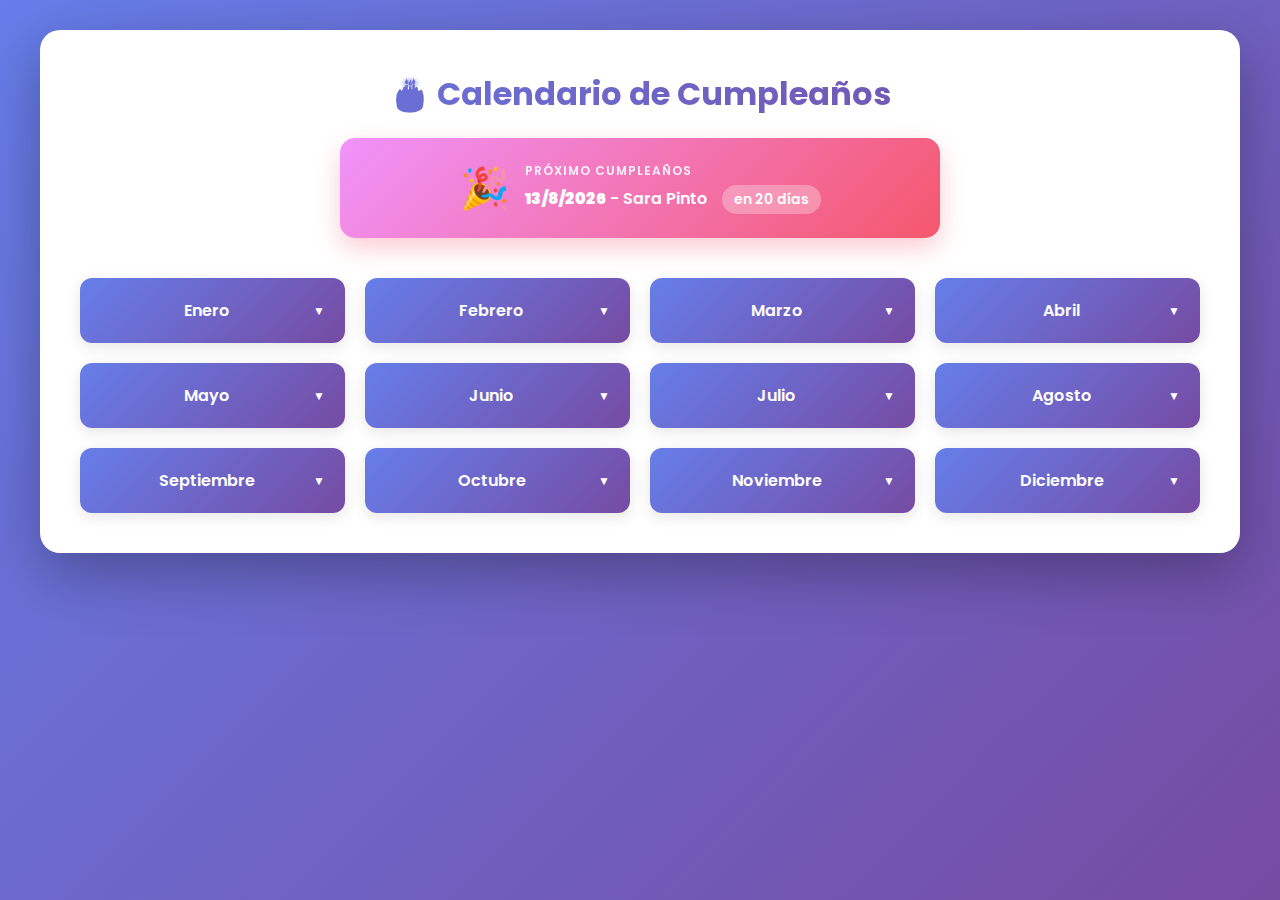
<file: index.html>
<!DOCTYPE html>
<html lang="es">

<head>
    <meta charset="UTF-8">
    <meta name="viewport" content="width=device-width, initial-scale=1.0">
    <title>Calendario de Cumpleaños</title>
    <link rel="stylesheet" href="cumple.css">
</head>

<body>
    <div class="container">
        <div class="header">
            <h1>🎂 Calendario de Cumpleaños</h1>
            <!-- Este contenedor se actualizará automáticamente con JavaScript -->
            <div class="next-birthday" id="nextBirthday">
                <div class="next-birthday-icon">🎉</div>
                <div class="next-birthday-info">
                    <p class="next-birthday-label">Próximo Cumpleaños</p>
                    <p class="next-birthday-details" id="nextBirthdayDetails">Cargando...</p>
                </div>
            </div>
        </div>

        <div class="months-grid">
            <!-- ENERO -->
            <div class="month-box">
                <div class="month-header" onclick="toggleMonth(this)">
                    <span class="month-name">enero</span>
                    <span class="arrow">▼</span>
                </div>
                <div class="month-content">
                    <!-- AÑADIR CUMPLEAÑOS AQUÍ: Format: data-date="MM-DD" -->
                    <div class="birthday-item" data-date="01-15">
                        <div class="birthday-icon">🎈</div>
                        <div class="birthday-info">
                            <span class="name">Juan Pérez</span>
                            <span class="date">15 de enero</span>
                        </div>
                    </div>
                    <div class="birthday-item" data-date="01-23">
                        <div class="birthday-icon">🎈</div>
                        <div class="birthday-info">
                            <span class="name">María García</span>
                            <span class="date">23 de enero</span>
                        </div>
                    </div>
                    <div class="birthday-item" data-date="01-23">
                        <div class="birthday-icon">🎈</div>
                        <div class="birthday-info">
                            <span class="name">María García</span>
                            <span class="date">23 de enero</span>
                        </div>
                    </div>
                    <div class="birthday-item" data-date="01-23">
                        <div class="birthday-icon">🎈</div>
                        <div class="birthday-info">
                            <span class="name">María García</span>
                            <span class="date">23 de enero</span>
                        </div>
                    </div>
                    <div class="birthday-item" data-date="01-23">
                        <div class="birthday-icon">🎈</div>
                        <div class="birthday-info">
                            <span class="name">María García</span>
                            <span class="date">23 de enero</span>
                        </div>
                    </div>
                    <div class="birthday-item" data-date="01-23">
                        <div class="birthday-icon">🎈</div>
                        <div class="birthday-info">
                            <span class="name">María García</span>
                            <span class="date">23 de enero</span>
                        </div>
                    </div>
                    <div class="birthday-item" data-date="01-23">
                        <div class="birthday-icon">🎈</div>
                        <div class="birthday-info">
                            <span class="name">María García</span>
                            <span class="date">23 de enero</span>
                        </div>
                    </div>
                    <div class="birthday-item" data-date="01-23">
                        <div class="birthday-icon">🎈</div>
                        <div class="birthday-info">
                            <span class="name">María García</span>
                            <span class="date">23 de enero</span>
                        </div>
                    </div>
                    <div class="birthday-item" data-date="01-23">
                        <div class="birthday-icon">🎈</div>
                        <div class="birthday-info">
                            <span class="name">María García</span>
                            <span class="date">23 de enero</span>
                        </div>
                    </div>
                    <div class="birthday-item" data-date="01-23">
                        <div class="birthday-icon">🎈</div>
                        <div class="birthday-info">
                            <span class="name">María García</span>
                            <span class="date">23 de enero</span>
                        </div>
                    </div>
                    <div class="birthday-item" data-date="01-23">
                        <div class="birthday-icon">🎈</div>
                        <div class="birthday-info">
                            <span class="name">María García</span>
                            <span class="date">23 de enero</span>
                        </div>
                    </div>
                    <div class="birthday-item" data-date="01-23">
                        <div class="birthday-icon">🎈</div>
                        <div class="birthday-info">
                            <span class="name">María García</span>
                            <span class="date">23 de enero</span>
                        </div>
                    </div>

                </div>
            </div>

            <!-- FEBRERO -->
            <div class="month-box">
                <div class="month-header" onclick="toggleMonth(this)">
                    <span class="month-name">febrero</span>
                    <span class="arrow">▼</span>
                </div>
                <div class="month-content">
                    <!-- IMPORTANTE: Añade data-date="MM-DD" para que funcione el contador -->
                    <div class="birthday-item" data-date="02-05">
                        <div class="birthday-icon">🎈</div>
                        <div class="birthday-info">
                            <span class="name">Carlos López</span>
                            <span class="date">5 de febrero</span>
                        </div>
                    </div>
                    <div class="birthday-item" data-date="02-14">
                        <div class="birthday-icon">🎈</div>
                        <div class="birthday-info">
                            <span class="name">Ana Valentina</span>
                            <span class="date">14 de febrero</span>
                        </div>
                    </div>
                </div>
            </div>

            <!-- MARZO -->
            <div class="month-box">
                <div class="month-header" onclick="toggleMonth(this)">
                    <span class="month-name">marzo</span>
                    <span class="arrow">▼</span>
                </div>
                <div class="month-content">
                    <div class="birthday-item" data-date="03-12">
                        <div class="birthday-icon">🎈</div>
                        <div class="birthday-info">
                            <span class="name">Ana Martínez</span>
                            <span class="date">12 de marzo</span>
                        </div>
                    </div>
                </div>
            </div>

            <!-- ABRIL -->
            <div class="month-box">
                <div class="month-header" onclick="toggleMonth(this)">
                    <span class="month-name">abril</span>
                    <span class="arrow">▼</span>
                </div>
                <div class="month-content">
                    <!-- AÑADIR CUMPLEAÑOS DE ABRIL AQUÍ -->
                </div>
            </div>

            <!-- MAYO -->
            <div class="month-box">
                <div class="month-header" onclick="toggleMonth(this)">
                    <span class="month-name">mayo</span>
                    <span class="arrow">▼</span>
                </div>
                <div class="month-content">
                    <!-- AÑADIR CUMPLEAÑOS DE MAYO AQUÍ -->
                </div>
            </div>

            <!-- JUNIO -->
            <div class="month-box">
                <div class="month-header" onclick="toggleMonth(this)">
                    <span class="month-name">junio</span>
                    <span class="arrow">▼</span>
                </div>
                <div class="month-content">
                    <!-- AÑADIR CUMPLEAÑOS DE JUNIO AQUÍ -->
                </div>
            </div>

            <!-- JULIO -->
            <div class="month-box">
                <div class="month-header" onclick="toggleMonth(this)">
                    <span class="month-name">julio</span>
                    <span class="arrow">▼</span>
                </div>
                <div class="month-content">
                    <!-- AÑADIR CUMPLEAÑOS DE JULIO AQUÍ -->
                </div>
            </div>

            <!-- AGOSTO -->
            <div class="month-box">
                <div class="month-header" onclick="toggleMonth(this)">
                    <span class="month-name">agosto</span>
                    <span class="arrow">▼</span>
                </div>
                <div class="month-content">
                    <!-- AÑADIR CUMPLEAÑOS DE AGOSTO AQUÍ -->
                    <div class="birthday-item" data-date="08-13">
                        <div class="birthday-icon">💙</div>
                        <div class="birthday-info">
                            <span class="name">Sara Pinto</span>
                            <span class="date">13 de agosto</span>
                        </div>
                    </div>
                </div>
            </div>

            <!-- SEPTIEMBRE -->
            <div class="month-box">
                <div class="month-header" onclick="toggleMonth(this)">
                    <span class="month-name">septiembre</span>
                    <span class="arrow">▼</span>
                </div>
                <div class="month-content">
                    <!-- AÑADIR CUMPLEAÑOS DE SEPTIEMBRE AQUÍ -->
                </div>
            </div>

            <!-- OCTUBRE -->
            <div class="month-box">
                <div class="month-header" onclick="toggleMonth(this)">
                    <span class="month-name">octubre</span>
                    <span class="arrow">▼</span>
                </div>
                <div class="month-content">
                    <!-- AÑADIR CUMPLEAÑOS DE OCTUBRE AQUÍ -->
                </div>
            </div>

            <!-- NOVIEMBRE -->
            <div class="month-box">
                <div class="month-header" onclick="toggleMonth(this)">
                    <span class="month-name">noviembre</span>
                    <span class="arrow">▼</span>
                </div>
                <div class="month-content">
                    <!-- AÑADIR CUMPLEAÑOS DE NOVIEMBRE AQUÍ -->
                </div>
            </div>

            <!-- DICIEMBRE -->
            <div class="month-box">
                <div class="month-header" onclick="toggleMonth(this)">
                    <span class="month-name">diciembre</span>
                    <span class="arrow">▼</span>
                </div>
                <div class="month-content">



                    <div class="birthday-item" data-date="12-25">
                        <div class="birthday-icon">🎈</div>
                        <div class="birthday-info">
                            <span class="name">Jesús Navidad</span>
                            <span class="date">25 de diciembre</span>
                        </div>
                    </div>


                </div>
            </div>
        </div>
    </div>

    <script>
        // ==================== FUNCIÓN PARA ABRIR Y CERRAR MESES ====================
        function toggleMonth(element) {
            const content = element.nextElementSibling;
            const arrow = element.querySelector('.arrow');
            const allContents = document.querySelectorAll('.month-content');
            const allArrows = document.querySelectorAll('.arrow');

            // Cerrar todos los demás meses
            allContents.forEach((item, index) => {
                if (item !== content) {
                    item.classList.remove('active');
                    allArrows[index].classList.remove('rotate');
                }
            });

            // Abrir o cerrar el mes seleccionado
            content.classList.toggle('active');
            arrow.classList.toggle('rotate');
        }

        // ==================== CALCULAR PRÓXIMO CUMPLEAÑOS ====================
        function calculateNextBirthday() {
            const today = new Date();
            const currentYear = today.getFullYear();

            // Obtener todos los cumpleaños
            const allBirthdays = document.querySelectorAll('.birthday-item[data-date]');
            let nextBirthday = null;
            let minDays = Infinity;

            allBirthdays.forEach(item => {
                const dateStr = item.getAttribute('data-date'); // Format: "MM-DD"
                const [month, day] = dateStr.split('-').map(num => parseInt(num));

                // Crear fecha del cumpleaños este año (a las 00:00:00)
                let birthdayThisYear = new Date(currentYear, month - 1, day);

                // Normalizar la fecha de hoy a las 00:00:00 para comparación correcta
                let todayNormalized = new Date(today.getFullYear(), today.getMonth(), today.getDate());

                // Si ya pasó este año (sin contar hoy), calcular para el próximo año
                if (birthdayThisYear < todayNormalized) {
                    birthdayThisYear = new Date(currentYear + 1, month - 1, day);
                }

                // Calcular días restantes
                const diffTime = birthdayThisYear - todayNormalized;
                const diffDays = Math.floor(diffTime / (1000 * 60 * 60 * 24));

                // Guardar el más cercano
                if (diffDays < minDays) {
                    minDays = diffDays;
                    nextBirthday = {
                        name: item.querySelector('.name').textContent,
                        date: item.querySelector('.date').textContent,
                        days: diffDays,
                        fullDate: birthdayThisYear
                    };
                }
            });

            // Actualizar la información en el HTML
            if (nextBirthday) {
                const day = nextBirthday.fullDate.getDate();
                const month = nextBirthday.fullDate.getMonth() + 1;
                const year = nextBirthday.fullDate.getFullYear();

                const daysText = nextBirthday.days === 0 ? '¡HOY!' :
                    nextBirthday.days === 1 ? 'mañana' :
                        `en ${nextBirthday.days} días`;

                document.getElementById('nextBirthdayDetails').innerHTML =
                    `<strong>${day}/${month}/${year}</strong> - ${nextBirthday.name} <span class="days-remaining">${daysText}</span>`;
            } else {
                document.getElementById('nextBirthdayDetails').textContent =
                    'No hay cumpleaños registrados';
            }
        }

        // EJECUTAR AL CARGAR LA PÁGINA
        window.addEventListener('load', calculateNextBirthday);

        // ACTUALIZAR CADA DÍA (opcional)
        setInterval(calculateNextBirthday, 1000 * 60 * 60 * 24);
    </script>
</body>

</html>
</file>
<file: cumple.css>
/* ==================== IMPORTAR FUENTE MODERNA ==================== */
@import url('https://fonts.googleapis.com/css2?family=Poppins:wght@400;600;700&display=swap');

/* ==================== ESTILOS GENERALES ==================== */
* {
    margin: 0;
    padding: 0;
    box-sizing: border-box;
}

body {
    font-family: 'Poppins', sans-serif;
    background: linear-gradient(135deg, #667eea 0%, #764ba2 100%);
    min-height: 100vh;
    padding: 30px 20px;
}

/* ==================== CONTENEDOR PRINCIPAL ==================== */
.container {
    max-width: 1200px;
    min-height: 500px;
    margin: 0 auto;
    background: white;
    border-radius: 20px;
    box-shadow: 0 20px 60px rgba(0, 0, 0, 0.3);
    padding: 40px;
    animation: fadeIn 0.6s ease;
}

@keyframes fadeIn {
    from {
        opacity: 0;
        transform: translateY(20px);
    }
    to {
        opacity: 1;
        transform: translateY(0);
    }
}

/* ==================== ENCABEZADO ==================== */
.header {
    text-align: center;
    margin-bottom: 40px;
}

h1 {
    font-size: 32px;
    font-weight: 700;
    background: linear-gradient(135deg, #667eea 0%, #764ba2 100%);
    -webkit-background-clip: text;
    -webkit-text-fill-color: transparent;
    background-clip: text;
    margin-bottom: 20px;
}

/* ==================== PRÓXIMO CUMPLEAÑOS ==================== */
.next-birthday {
    display: flex;
    align-items: center;
    justify-content: center;
    gap: 15px;
    background: linear-gradient(135deg, #f093fb 0%, #f5576c 100%);
    padding: 20px 30px;
    border-radius: 15px;
    color: white;
    box-shadow: 0 10px 25px rgba(245, 87, 108, 0.3);
    max-width: 600px;
    margin: 0 auto;
}

.next-birthday-icon {
    font-size: 40px;
    animation: bounce 2s infinite;
}

@keyframes bounce {
    0%, 100% { transform: translateY(0); }
    50% { transform: translateY(-10px); }
}

.next-birthday-info {
    text-align: left;
}

.next-birthday-label {
    font-size: 12px;
    font-weight: 600;
    text-transform: uppercase;
    letter-spacing: 1px;
    opacity: 0.9;
    margin-bottom: 5px;
}

.next-birthday-details {
    font-size: 16px;
    font-weight: 600;
}

.days-remaining {
    background: rgba(255, 255, 255, 0.3);
    padding: 4px 12px;
    border-radius: 20px;
    font-size: 14px;
    margin-left: 10px;
    display: inline-block;
}

/* ==================== GRID DE MESES ==================== */
.months-grid {
    display: grid;
    grid-template-columns: repeat(4, 1fr);
    gap: 20px;
}

/* ==================== CAJAS DE MESES ==================== */
.month-box {
    background: white;
    border-radius: 12px;
    overflow: hidden;
    box-shadow: 0 4px 15px rgba(0, 0, 0, 0.1);
    transition: all 0.3s ease;
}

.month-box:hover {
    transform: translateY(-5px);
    box-shadow: 0 8px 25px rgba(0, 0, 0, 0.15);
}

.month-header {
    padding: 20px;
    text-align: center;
    background: linear-gradient(135deg, #667eea 0%, #764ba2 100%);
    color: white;
    font-weight: 600;
    text-transform: capitalize;
    font-size: 16px;
    cursor: pointer;
    user-select: none;
    display: flex;
    justify-content: space-between;
    align-items: center;
    transition: all 0.3s ease;
}

.month-header:hover {
    background: linear-gradient(135deg, #764ba2 0%, #667eea 100%);
}

.month-name {
    flex: 1;
}

.arrow {
    font-size: 12px;
    transition: transform 0.3s ease;
}

.arrow.rotate {
    transform: rotate(180deg);
}

/* ==================== CONTENIDO DESPLEGABLE ==================== */
.month-content {
    max-height: 0;
    overflow: hidden;
    transition: max-height 0.4s ease, padding 0.4s ease;
    background: linear-gradient(to bottom, #f8f9ff, #ffffff);
}

.month-content.active {
    max-height: 200px;
    padding: 10px;  /* Cambiar de "10px 0" a "10px" */
    overflow-y: auto;
    display: flex;
    flex-wrap: wrap;  /* Permitir que los items se envuelvan */
    gap: 10px;  /* Espacio entre items */
}

/* ==================== ESTILO DEL SCROLL ==================== */
.month-content::-webkit-scrollbar {
    width: 6px;
}

.month-content::-webkit-scrollbar-track {
    background: #f1f1f1;
    border-radius: 10px;
}

.month-content::-webkit-scrollbar-thumb {
    background: linear-gradient(135deg, #667eea 0%, #764ba2 100%);
    border-radius: 10px;
}

.month-content::-webkit-scrollbar-thumb:hover {
    background: linear-gradient(135deg, #764ba2 0%, #667eea 100%);
}

/* ==================== ITEMS DE CUMPLEAÑOS ==================== */
.birthday-item {
    display: inline-flex;  /* Cambiar de flex a inline-flex */
    align-items: center;
    gap: 10px;
    padding: 12px 15px;
    transition: all 0.3s ease;
    cursor: pointer;
    width: calc(50% - 10px);  /* Dos columnas con espacio */
    vertical-align: top;
    box-sizing: border-box;
}

.birthday-item:hover {
    background: rgba(102, 126, 234, 0.1);
    transform: translateX(5px);
}

.birthday-icon {
    font-size: 24px;
    animation: float 3s ease-in-out infinite;
}

@keyframes float {
    0%, 100% { transform: translateY(0); }
    50% { transform: translateY(-5px); }
}

.birthday-info {
    display: flex;
    flex-direction: column;
    gap: 4px;
}

.birthday-item .name {
    font-weight: 600;
    color: #333;
    font-size: 14px;  /* Un poco más pequeño */
}

.birthday-item .date {
    color: #888;
    font-size: 12px;  /* Un poco más pequeño */
}

/* ==================== RESPONSIVE ==================== */

/* Tablets grandes y pantallas medianas */
@media (max-width: 1024px) {
    .container {
        padding: 30px;
        min-height: auto;
    }
    
    .months-grid {
        grid-template-columns: repeat(3, 1fr);
        gap: 15px;
    }
}

/* Tablets pequeñas */
@media (max-width: 768px) {
    body {
        padding: 20px 15px;
    }
    
    .container {
        padding: 25px;
        border-radius: 15px;
    }
    
    h1 {
        font-size: 26px;
        margin-bottom: 15px;
    }
    
    .header {
        margin-bottom: 30px;
    }
    
    .next-birthday {
        padding: 15px 20px;
        max-width: 100%;
    }
    
    .next-birthday-icon {
        font-size: 35px;
    }
    
    .next-birthday-details {
        font-size: 14px;
    }
    
    .months-grid {
        grid-template-columns: repeat(2, 1fr);
        gap: 15px;
    }
    
    .month-header {
        padding: 15px;
        font-size: 15px;
    }
    
    .birthday-item {
        width: 100%;  /* Una sola columna en tablets */
    }
}

/* Móviles grandes (landscape) */
@media (max-width: 640px) {
    .months-grid {
        grid-template-columns: repeat(2, 1fr);
        gap: 12px;
    }
    
    .month-content.active {
        max-height: 250px;
    }
}

/* Móviles medianos y pequeños */
@media (max-width: 480px) {
    body {
        padding: 15px 10px;
    }
    
    .container {
        padding: 20px 15px;
        border-radius: 12px;
    }
    
    h1 {
        font-size: 22px;
        margin-bottom: 12px;
    }
    
    .header {
        margin-bottom: 25px;
    }
    
    .next-birthday {
        flex-direction: column;
        text-align: center;
        padding: 15px;
        gap: 10px;
    }
    
    .next-birthday-icon {
        font-size: 30px;
    }
    
    .next-birthday-info {
        text-align: center;
    }
    
    .next-birthday-label {
        font-size: 11px;
    }
    
    .next-birthday-details {
        font-size: 13px;
    }
    
    .days-remaining {
        display: block;
        margin: 8px auto 0;
        width: fit-content;
    }
    
    .months-grid {
        grid-template-columns: 1fr;  /* Una sola columna en móviles */
        gap: 12px;
    }
    
    .month-header {
        padding: 12px 15px;
        font-size: 14px;
    }
    
    .month-content.active {
        max-height: 300px;
        padding: 8px;
        gap: 8px;
    }
    
    .birthday-item {
        width: 100%;
        padding: 10px 12px;
        gap: 8px;
    }
    
    .birthday-icon {
        font-size: 20px;
    }
    
    .birthday-item .name {
        font-size: 13px;
    }
    
    .birthday-item .date {
        font-size: 11px;
    }
}

/* Móviles muy pequeños */
@media (max-width: 360px) {
    h1 {
        font-size: 20px;
    }
    
    .container {
        padding: 15px 10px;
    }
    
    .next-birthday {
        padding: 12px;
    }
    
    .next-birthday-details {
        font-size: 12px;
    }
    
    .month-header {
        padding: 10px 12px;
        font-size: 13px;
    }
    
    .birthday-item {
        padding: 8px 10px;
    }
}

/* ==================== SCROLL SUAVE ==================== */
html {
    scroll-behavior: smooth;
}

/* ==================== ANIMACIÓN DE ENTRADA PARA ITEMS ==================== */
.birthday-item {
    animation: slideIn 0.5s ease forwards;
    opacity: 0;
}

.month-content.active .birthday-item:nth-child(1) { animation-delay: 0.1s; }
.month-content.active .birthday-item:nth-child(2) { animation-delay: 0.2s; }
.month-content.active .birthday-item:nth-child(3) { animation-delay: 0.3s; }
.month-content.active .birthday-item:nth-child(4) { animation-delay: 0.4s; }
.month-content.active .birthday-item:nth-child(5) { animation-delay: 0.5s; }

@keyframes slideIn {
    from {
        opacity: 0;
        transform: translateX(-20px);
    }
    to {
        opacity: 1;
        transform: translateX(0);
    }
}
</file>
